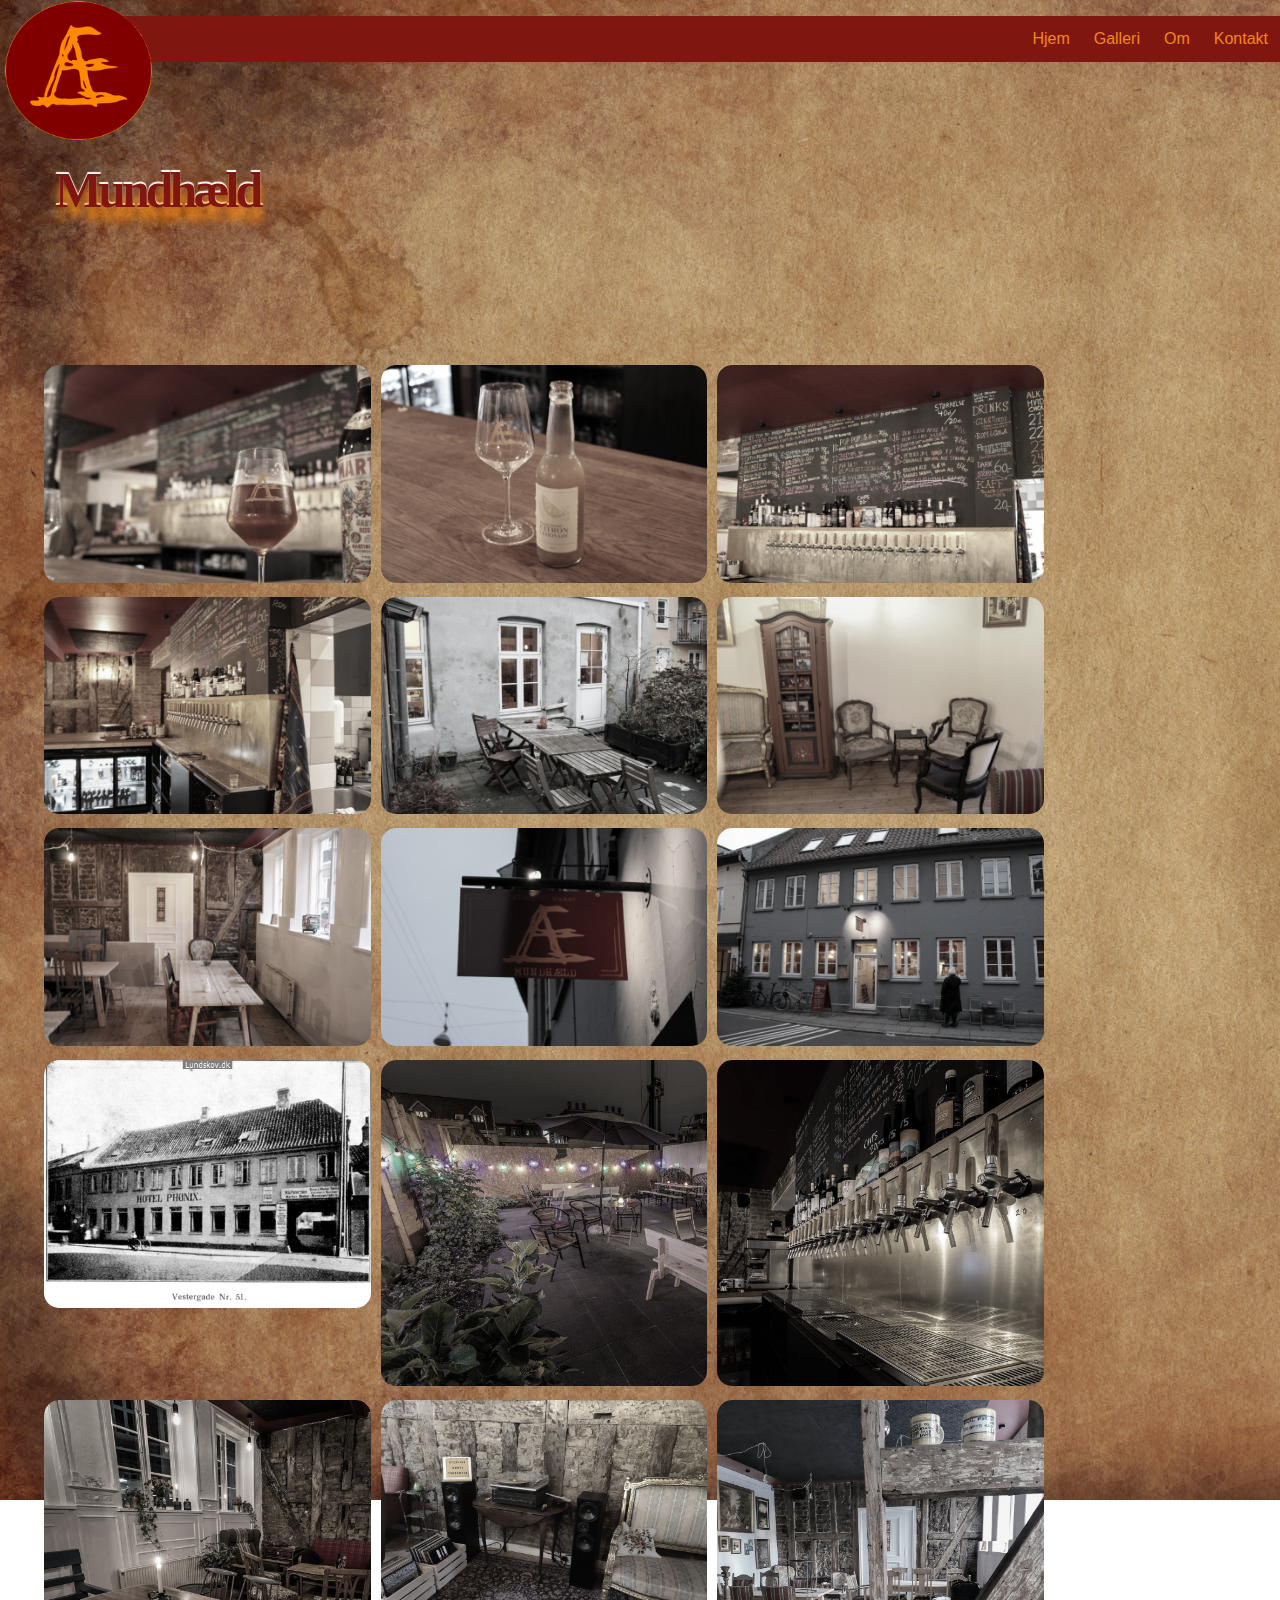
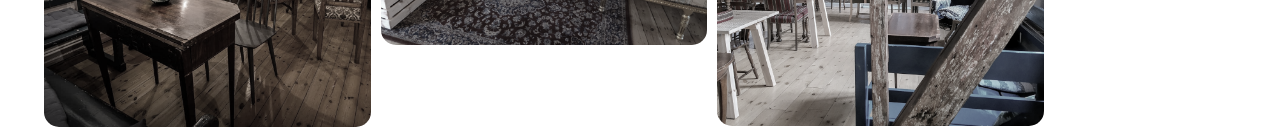
<file: galleri.html>
<!doctype html>
<html>
<head>
<meta charset="utf-8">
<title>galleri</title>
	<link href="style.css" rel="stylesheet" type="text/css">
</head>

<body>
	
<ul>
  <li style="float:right"><a href="kontakt.html">Kontakt</a></li>
	 <li style="float:right"><a href="Om.html">Om</a></li>
	  <li style="float: right" class="dropdown">
    <a href="javascript:void(0)" class="dropbtn">Galleri</a>
    <div class="dropdown-content">
      <a href="produkter.html">Nyheder</a>
      <a href="galleri.html">Mundhæld</a>
		 <li style="float:right"><a href="index.html">Hjem</a></li>
    </div>
  </li>
</ul>
			<div class="logo">
   <img logo src="img/MH Logo.png" width="375" height="357" alt="" />
</div>
	<h1> <span>Mundhæld</span></h1>
	

<div class="-fx-image-gal">

  <div class="-fx-gal-item">
    <div class="-fx-gal-image-thumb" tabindex="1">
      <img src="img/galleri1.jpg"/>
    </div>
    <div class="-fx-gal-image-big">
      <img src="img/galleri1.jpg" />
    </div>
  </div><!-- /-fx-gal-item -->

  <div class="-fx-gal-item">
    <div class="-fx-gal-image-thumb" tabindex="1">
      <img src="img/galleri2.jpg" />
    </div>
    <div class="-fx-gal-image-big">
      <img src="img/galleri2.jpg" />
		
    </div>
  </div><!-- /-fx-gal-item -->

  <div class="-fx-gal-item">
    <div class="-fx-gal-image-thumb" tabindex="1">
      <img src="img/galleri3.jpg" />
    </div>
    <div class="-fx-gal-image-big">
      <img src="img/galleri3.jpg" />
    </div>
  </div><!-- /-fx-gal-item -->
  <div class="-fx-gal-item">
    <div class="-fx-gal-image-thumb" tabindex="1">
      <img src="img/galleri4.jpg" />
	
    </div>
    <div class="-fx-gal-image-big">
      <img src="img/galleri4.jpg" />
    </div>
  </div><!-- /-fx-gal-item -->
	  <div class="-fx-gal-item">
    <div class="-fx-gal-image-thumb" tabindex="1">
      <img src="img/galleri5.jpg" />
    </div>
    <div class="-fx-gal-image-big">
      <img src="img/galleri5.jpg"/>
    </div>
  </div><!-- /-fx-gal-item -->
  <div class="-fx-gal-item">
    <div class="-fx-gal-image-thumb" tabindex="1">
      <img src="img/galleri6.jpg" />
    </div>
    <div class="-fx-gal-image-big">
      <img src="img/galleri6.jpg" />
    </div>
  </div><!-- /-fx-gal-item -->
	  <div class="-fx-gal-item">
    <div class="-fx-gal-image-thumb" tabindex="1">
      <img src="img/galleri7.jpg" />
    </div>
    <div class="-fx-gal-image-big">
      <img src="img/galleri7.jpg" />

    </div>
  </div><!-- /-fx-gal-item -->
		  <div class="-fx-gal-item">
    <div class="-fx-gal-image-thumb" tabindex="1">
      <img src="img/galleri8.jpg"/>
    </div>
    <div class="-fx-gal-image-big">
      <img src="img/galleri8.jpg"/>

    </div>
  </div><!-- /-fx-gal-item -->
			 <div class="-fx-gal-item">
    <div class="-fx-gal-image-thumb" tabindex="1">
      <img src="img/galleri9.jpg" />
    </div>
    <div class="-fx-gal-image-big">
      <img src="img/galleri9.jpg"/>

    </div>
  </div><!-- /-fx-gal-item -->
			  <div class="-fx-gal-item">
    <div class="-fx-gal-image-thumb" tabindex="1">
      <img src="img/galleri15.jpg" />
    </div>
    <div class="-fx-gal-image-big">
      <img src="img/galleri15.jpg"/>

    </div>
  </div><!-- /-fx-gal-item -->
	 <div class="-fx-gal-item">
    <div class="-fx-gal-image-thumb" tabindex="1">
      <img src="img/galleri11.jpg" />
    </div>
    <div class="-fx-gal-image-big">
      <img src="img/galleri11.jpg"/>

    </div>
  </div><!-- /-fx-gal-item -->
	 <div class="-fx-gal-item">
    <div class="-fx-gal-image-thumb" tabindex="1">
      <img src="img/galleri12.jpg" />
    </div>
    <div class="-fx-gal-image-big">
      <img src="img/galleri12.jpg"/>

    </div>
  </div><!-- /-fx-gal-item -->
		 <div class="-fx-gal-item">
    <div class="-fx-gal-image-thumb" tabindex="1">
      <img src="img/galleri13.jpg" />
    </div>
    <div class="-fx-gal-image-big">
      <img src="img/galleri13.jpg"/>

    </div>
  </div><!-- /-fx-gal-item -->
			 <div class="-fx-gal-item">
    <div class="-fx-gal-image-thumb" tabindex="1">
      <img src="img/galleri14.jpg" />
    </div>
    <div class="-fx-gal-image-big">
      <img src="img/galleri14.jpg"/>

    </div>
  </div><!-- /-fx-gal-item -->
			 <div class="-fx-gal-item">
    <div class="-fx-gal-image-thumb" tabindex="1">
      <img src="img/galeri10.jpg" />
    </div>
    <div class="-fx-gal-image-big">
      <img src="img/galeri10.jpg"/>

    </div>
  </div><!-- /-fx-gal-item -->

</div><!-- /gallery -->

<div style="height: 50vh"></div>
	
</body>
</html>
</file>
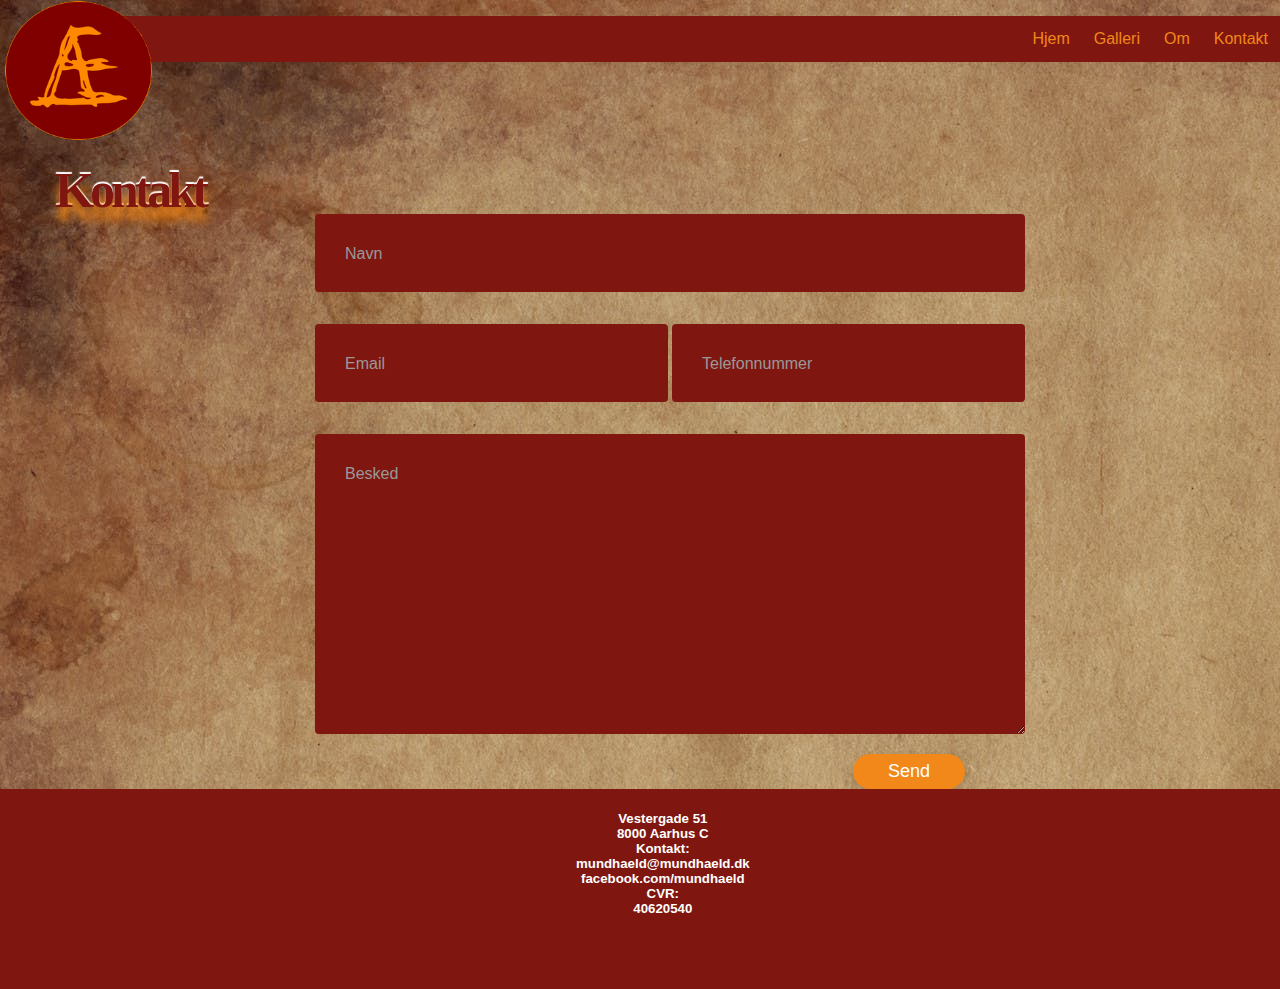
<file: kontakt.html>
<!doctype html>
<html>
<head>
<meta charset="utf-8">
<title>kontakt</title>
		<link href="style.css" rel="stylesheet" type="text/css">
</head>
	

	<body>
<div id="container">
<div id="main">
	
	
<ul>
  <li style="float:right"><a href="kontakt.html">Kontakt</a></li>
	 <li style="float:right"><a href="Om.html">Om</a></li>
	  <li style="float: right" class="dropdown">
    <a href="javascript:void(0)" class="dropbtn">Galleri</a>
    <div class="dropdown-content">
      <a href="produkter.html">Nyheder</a>
      <a href="galleri.html">Mundhæld</a>
		 <li style="float:right"><a href="index.html">Hjem</a></li>
    </div>
  </li>
</ul>
	

	<div class="row input-container">
			<div class="col-xs-12">
				<div class="styled-input wide">
					<input type="text" required />
					<label>Navn</label> 
				</div>
			</div>
			<div class="col-md-6 col-sm-12">
				<div class="styled-input">
					<input type="text" required />
					<label>Email</label> 
				</div>
			</div>
			<div class="col-md-6 col-sm-12">
				<div class="styled-input" style="float:right;">
					<input type="text" required />
					<label>Telefonnummer</label> 
				</div>
			</div>
			<div class="col-xs-12">
				<div class="styled-input wide">
					<textarea required></textarea>
					<label>Besked</label>
				</div>
			</div>
			<div class="col-xs-12">
				<div class="btn-lrg submit-btn">Send</div>
			</div>
	</div>
		
			<div class="logo">
   <img logo src="img/MH Logo.png" width="375" height="357" alt="" /> </div>
	
	<h1> <span>Kontakt</span></h1>
	
		</div>	
</div>

	<footer id="footer">
<h5>
	
	
	Vestergade 51
	<br>
	8000 Aarhus C
	<br>
	Kontakt:
	<br>
	mundhaeld@mundhaeld.dk
	<br>
	facebook.com/mundhaeld
	<br>
	CVR:
	<br>
	40620540
		</h5>
	</footer>


</body>
</html>
</file>
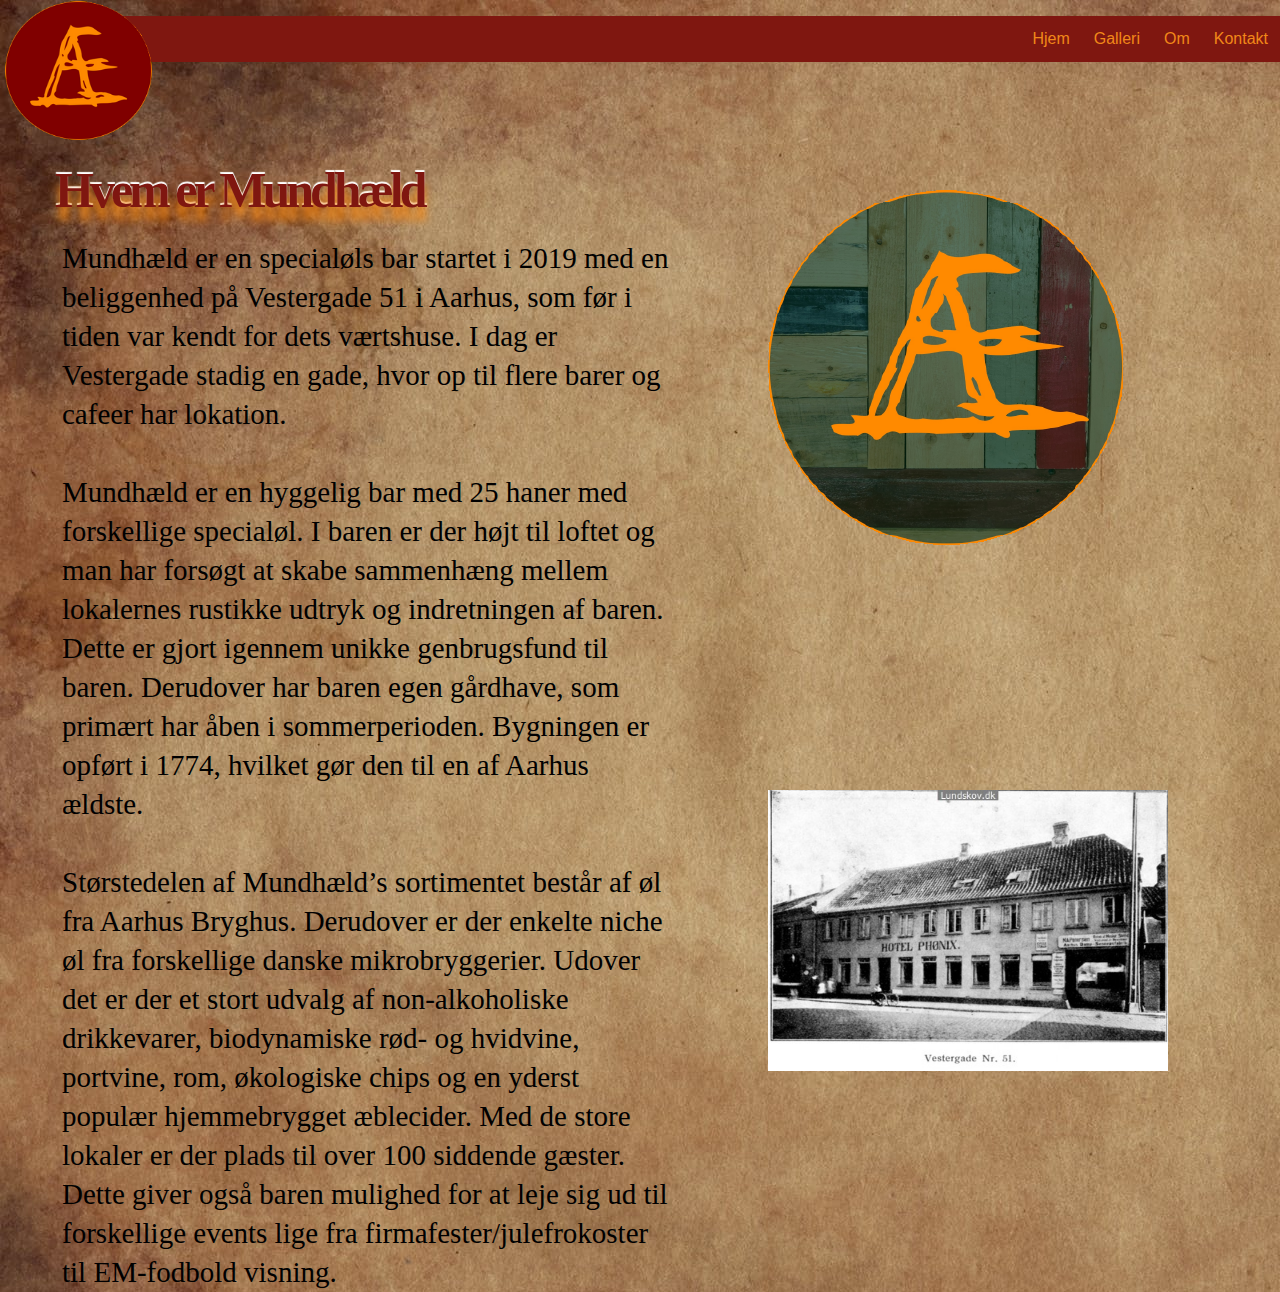
<file: om.html>
<!doctype html>
<html>
<head>
<meta charset="utf-8">
<title>om</title>
	<link href="style.css" rel="stylesheet" type="text/css">
</head>
	

	
	
	<body>

<ul>
  <li style="float:right"><a href="kontakt.html">Kontakt</a></li>
	 <li style="float:right"><a href="Om.html">Om</a></li>
	  <li style="float: right" class="dropdown">
    <a href="javascript:void(0)" class="dropbtn">Galleri</a>
    <div class="dropdown-content">
      <a href="produkter.html">Nyheder</a>
      <a href="galleri.html">Mundhæld</a>
		 <li style="float:right"><a href="index.html">Hjem</a></li>
    </div>
  </li>
</ul>
			<div class="logo">
   <img logo src="img/MH Logo.png" width="375" height="357" alt="" /> </div>
<img src="img/om1.png" class="responsiveimg6" width="356" height="355" alt=""/>
<img src="img/galleri15.jpg" class="responsiveimg7" width="400" height="281" alt=""/>
<h1> <span>Hvem er Mundhæld</span></h1>
<h4>Mundhæld er en specialøls bar startet i 2019 med en beliggenhed på Vestergade 51 i Aarhus, som før i tiden var kendt for dets værtshuse. I dag er Vestergade stadig en gade, hvor op til flere barer og cafeer har lokation.
	<br>
	<br>
	Mundhæld er en hyggelig bar med 25 haner med forskellige specialøl. I baren er der højt til loftet og man har forsøgt at skabe sammenhæng mellem lokalernes rustikke udtryk og indretningen af baren. Dette er gjort igennem unikke genbrugsfund til baren. Derudover har baren egen gårdhave, som primært har åben i sommerperioden. Bygningen er opført i 1774, hvilket gør den til en af Aarhus ældste.
	<br>
	<br>
		Størstedelen af Mundhæld’s sortimentet består af øl fra Aarhus Bryghus. Derudover er der enkelte niche øl fra forskellige danske mikrobryggerier. Udover det er der et stort udvalg af non-alkoholiske drikkevarer, biodynamiske rød- og hvidvine, portvine, rom, økologiske chips og en yderst populær hjemmebrygget æblecider. Med de store lokaler er der plads til over 100 siddende gæster. Dette giver også baren mulighed for at leje sig ud til forskellige events lige fra firmafester/julefrokoster til EM-fodbold visning.
	</h4>
	


	
</body>
</html>
</file>
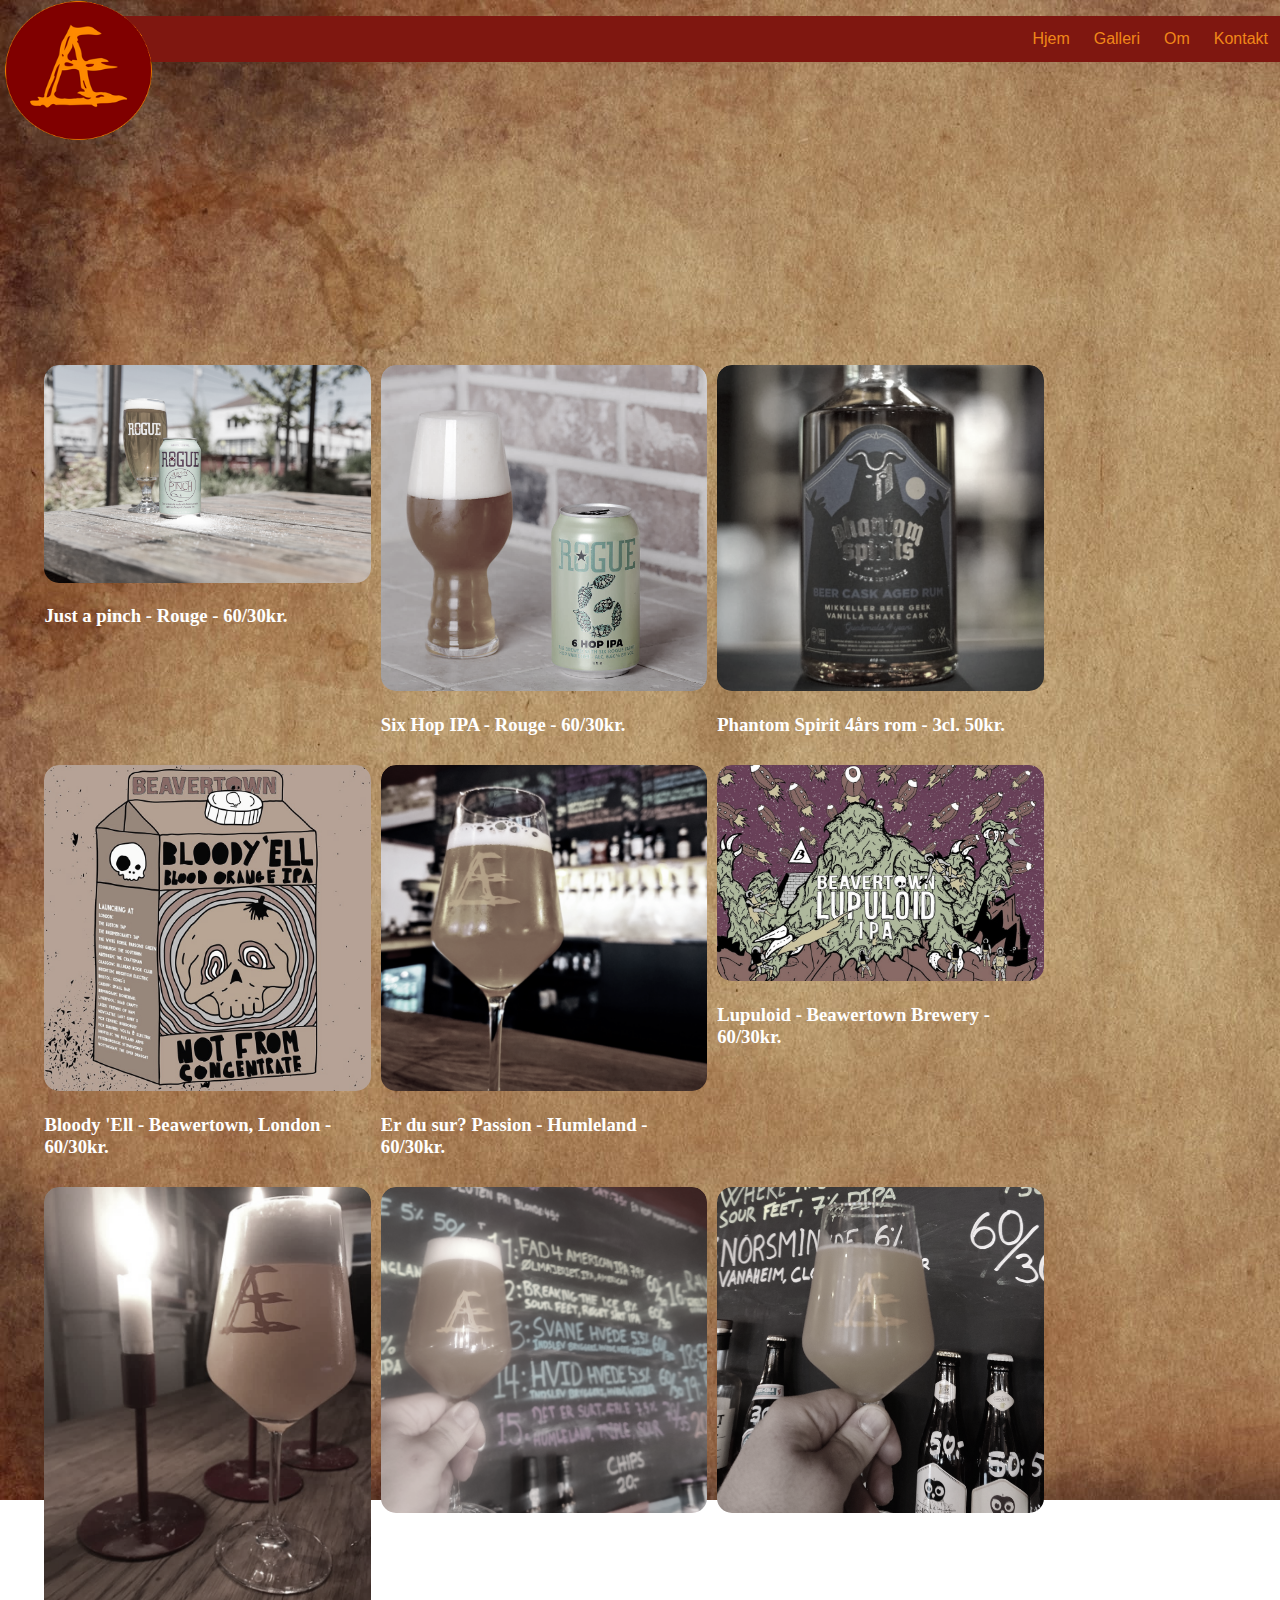
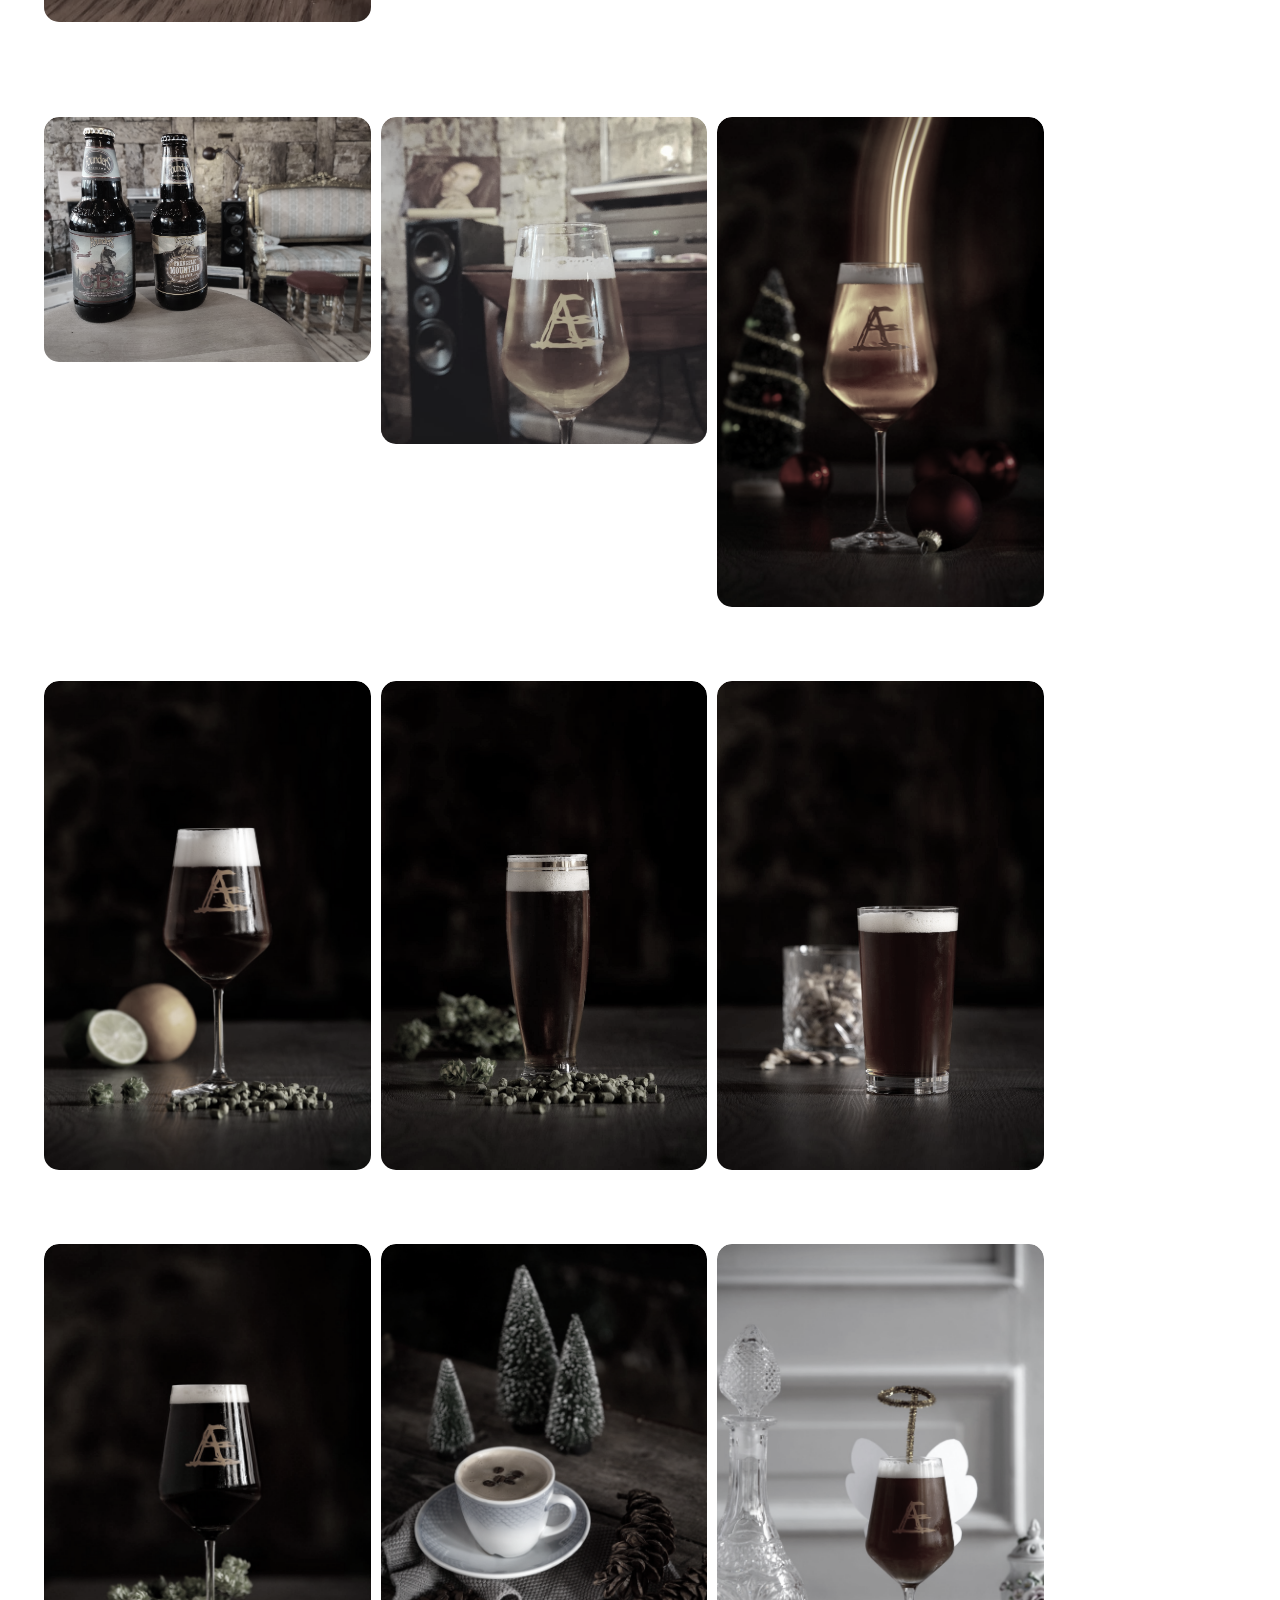
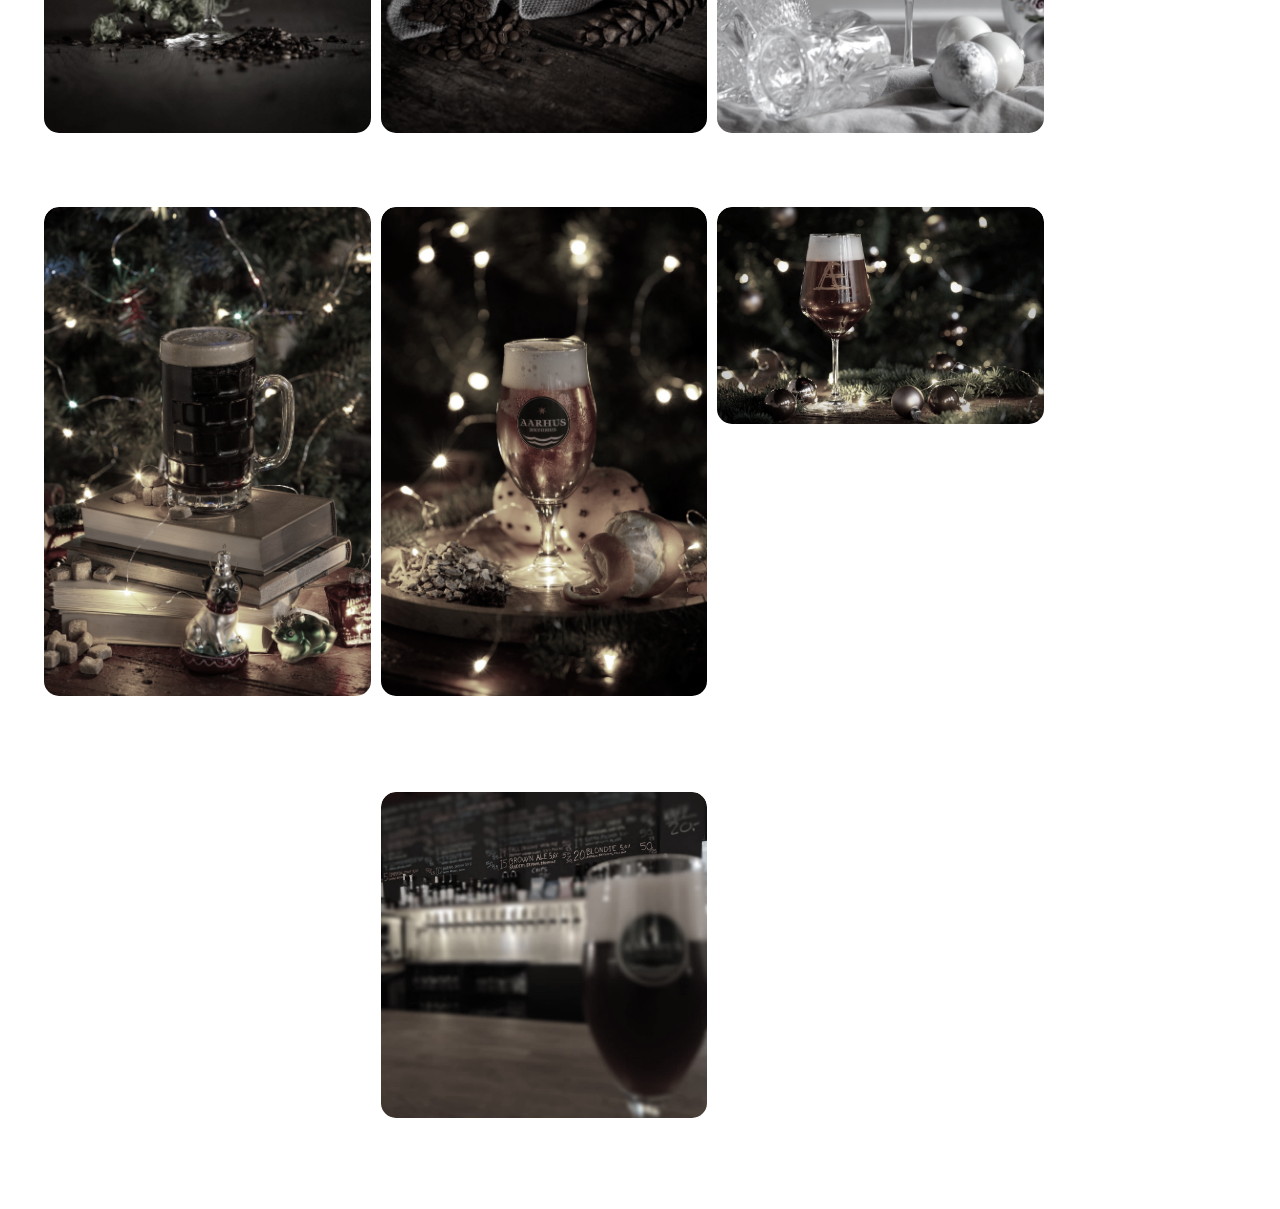
<file: produkter.html>
<!doctype html>
<html>
<head>
<meta charset="utf-8">
<title>produkter</title>
		<link href="style.css" rel="stylesheet" type="text/css">
</head>

	<body>

	<ul>
  <li style="float:right"><a href="kontakt.html">Kontakt</a></li>
	 <li style="float:right"><a href="Om.html">Om</a></li>
	  <li style="float: right" class="dropdown">
    <a href="javascript:void(0)" class="dropbtn">Galleri</a>
    <div class="dropdown-content">
      <a href="produkter.html">Nyheder</a>
      <a href="galleri.html">Mundhæld</a>
		 <li style="float:right"><a href="index.html">Hjem</a></li>
    </div>
  </li>
</ul>
		<div class="logo">
   <img logo src="img/MH Logo.png" width="375" height="357" alt="" /> </div>
	
	
<div class="-fx-image-gal">

  <div class="-fx-gal-item">
    <div class="-fx-gal-image-thumb" tabindex="1">
      <img src="img/produkt1.jpg"/>
		<h3>Just a pinch - Rouge - 60/30kr.</h3>
    </div>
    <div class="-fx-gal-image-big">
      <img src="img/produkt1.jpg"/>
    </div>
  </div><!-- /-fx-gal-item -->
	  <div class="-fx-gal-item">
    <div class="-fx-gal-image-thumb" tabindex="1">
      <img src="img/produkt2.jpg"/>
		<h3>Six Hop IPA - Rouge - 60/30kr. </h3>
    </div>
    <div class="-fx-gal-image-big">
      <img src="img/produkt2.jpg"/>
    </div>
  </div><!-- /-fx-gal-item -->
		  <div class="-fx-gal-item">
    <div class="-fx-gal-image-thumb" tabindex="1">
      <img src="img/produkt3.jpg"/>
		<h3>Phantom Spirit 4års rom - 3cl. 50kr.</h3>
    </div>
    <div class="-fx-gal-image-big">
      <img src="img/produkt3.jpg"/>
    </div>
  </div><!-- /-fx-gal-item -->
			  <div class="-fx-gal-item">
    <div class="-fx-gal-image-thumb" tabindex="1">
      <img src="img/produkt4.jpg"/>
		<h3>Bloody 'Ell - Beawertown, London - 60/30kr. </h3>
    </div>
    <div class="-fx-gal-image-big">
      <img src="img/produkt4.jpg"/>
    </div>
  </div><!-- /-fx-gal-item -->
				  <div class="-fx-gal-item">
    <div class="-fx-gal-image-thumb" tabindex="1">
      <img src="img/produkt5.jpg"/>
		<h3>Er du sur? Passion - Humleland - 60/30kr. </h3>
    </div>
    <div class="-fx-gal-image-big">
      <img src="img/produkt5.jpg"/>
    </div>
  </div><!-- /-fx-gal-item -->
					  <div class="-fx-gal-item">
    <div class="-fx-gal-image-thumb" tabindex="1">
      <img src="img/produkt6.jpg"/>
		<h3>Lupuloid - Beawertown Brewery - 60/30kr. </h3>
    </div>
    <div class="-fx-gal-image-big">
      <img src="img/produkt6.jpg"/>
    </div>
  </div><!-- /-fx-gal-item -->
						  <div class="-fx-gal-item">
    <div class="-fx-gal-image-thumb" tabindex="1">
      <img src="img/produkt7.jpg"/>
		<h3>Wildflower - Ebeltoft Gårdbryggeri - 60/30kr. </h3>
    </div>
    <div class="-fx-gal-image-big">
      <img src="img/produkt7.jpg"/>
    </div>
  </div><!-- /-fx-gal-item -->
					  <div class="-fx-gal-item">
    <div class="-fx-gal-image-thumb" tabindex="1">
      <img src="img/produkt8.jpg"/>
		<h3>American IPA - Ølmejeriet - 60/30kr. </h3>
    </div>
    <div class="-fx-gal-image-big">
      <img src="img/produkt8.jpg"/>
    </div>
  </div><!-- /-fx-gal-item -->
						  <div class="-fx-gal-item">
    <div class="-fx-gal-image-thumb" tabindex="1">
      <img src="img/produkt9.jpg"/>
		<h3>Norsminde cider - Vanaheim - 60/30kr </h3>
    </div>
    <div class="-fx-gal-image-big">
      <img src="img/produkt9.jpg"/>
    </div>
  </div><!-- /-fx-gal-item -->
							  <div class="-fx-gal-item">
    <div class="-fx-gal-image-thumb" tabindex="1">
      <img src="img/produkt10.jpg"/>
		<h3>Canadian Breakfast Stout - Founders - 80kr. </h3>
    </div>
    <div class="-fx-gal-image-big">
      <img src="img/produkt10.jpg"/>
    </div>
  </div><!-- /-fx-gal-item -->
								  <div class="-fx-gal-item">
    <div class="-fx-gal-image-thumb" tabindex="1">
      <img src="img/produkt11.jpg"/>
		<h3>Accidental spring' - Aarhus bryghus - 50/25kr. </h3>
    </div>
    <div class="-fx-gal-image-big">
      <img src="img/produkt11.jpg"/>
    </div>
  </div><!-- /-fx-gal-item -->
									  <div class="-fx-gal-item">
    <div class="-fx-gal-image-thumb" tabindex="1">
      <img src="img/produkt12.jpg"/>
		<h3>Extra Pilsner - Aarhus Bryghus </h3>
    </div>
    <div class="-fx-gal-image-big">
      <img src="img/produkt12.jpg"/>
    </div>
  </div><!-- /-fx-gal-item -->
										  <div class="-fx-gal-item">
    <div class="-fx-gal-image-thumb" tabindex="1">
      <img src="img/produkt13.jpg"/>
		<h3>NEIPA - Aarhus Bryghus</h3>
    </div>
    <div class="-fx-gal-image-big">
      <img src="img/produkt13.jpg"/>
    </div>
  </div><!-- /-fx-gal-item -->
											  <div class="-fx-gal-item">
    <div class="-fx-gal-image-thumb" tabindex="1">
      <img src="img/produkt14.jpg"/>
		<h3>Celebration - Aarhus Bryghus</h3>
    </div>
    <div class="-fx-gal-image-big">
      <img src="img/produkt14.jpg"/>
    </div>
  </div><!-- /-fx-gal-item -->
												  <div class="-fx-gal-item">
    <div class="-fx-gal-image-thumb" tabindex="1">
      <img src="img/produkt15.jpg"/>
		<h3>Tribute - Aarhus Bryghus </h3>
    </div>
    <div class="-fx-gal-image-big">
      <img src="img/produkt15.jpg"/>
    </div>
  </div><!-- /-fx-gal-item -->
													  <div class="-fx-gal-item">
    <div class="-fx-gal-image-thumb" tabindex="1">
      <img src="img/produkt16.jpg"/>
		<h3>Jule IPA - Aarhus Bryghus</h3>
    </div>
    <div class="-fx-gal-image-big">
      <img src="img/produkt16.jpg"/>
    </div>
  </div><!-- /-fx-gal-item -->
														  <div class="-fx-gal-item">
    <div class="-fx-gal-image-thumb" tabindex="1">
      <img src="img/produkt17.jpg"/>
		<h3>Black Monster - Aarhus Bryghus</h3>
    </div>
    <div class="-fx-gal-image-big">
      <img src="img/produkt17.jpg"/>
    </div>
  </div><!-- /-fx-gal-item -->
															  <div class="-fx-gal-item">
    <div class="-fx-gal-image-thumb" tabindex="1">
      <img src="img/produkt18.jpg"/>
		<h3>Det Tynde Øl - Aarhus Bryghus - 1%alk.</h3>
    </div>
    <div class="-fx-gal-image-big">
      <img src="img/produkt18.jpg"/>
    </div>
  </div><!-- /-fx-gal-item -->
																  <div class="-fx-gal-item">
    <div class="-fx-gal-image-thumb" tabindex="1">
      <img src="img/produkt19.jpg"/>
		<h3>Russian Imperial Stout - Aarhus Bryghus</h3>
    </div>
    <div class="-fx-gal-image-big">
      <img src="img/produkt19.jpg"/>
    </div>
  </div><!-- /-fx-gal-item -->
																	  <div class="-fx-gal-item">
    <div class="-fx-gal-image-thumb" tabindex="1">
      <img src="img/produkt20.jpg"/>
		<h3>Julebryg - Aarhus Bryghus</h3>
    </div>
    <div class="-fx-gal-image-big">
      <img src="img/produkt20.jpg"/>
    </div>
  </div><!-- /-fx-gal-item -->
																		  <div class="-fx-gal-item">
    <div class="-fx-gal-image-thumb" tabindex="1">
      <img src="img/produkt21.jpg"/>
		<h3>Klosterbryg - Aarhus Bryghus</h3>
    </div>
    <div class="-fx-gal-image-big">
      <img src="img/produkt21.jpg"/>
    </div>
  </div><!-- /-fx-gal-item -->
																			  <div class="-fx-gal-item">
    <div class="-fx-gal-image-thumb" tabindex="1">
      <img src="img/produkt23.jpg"/>
		<h3>Brown Ale - Randers og Raasted Bryghus</h3>
    </div>
    <div class="-fx-gal-image-big">
      <img src="img/produkt23.jpg"/>
    </div>
  </div><!-- /-fx-gal-item -->
	</div><!-- /gallery -->

<div style="height: 50vh"></div>
	

</body>
</html>
</file>
<file: style.css>
@charset "utf-8";
/* CSS Document */


/* media query for overskrifter*/
@media screen and (max-width: 400px) {

h1 { width: 70%; }
	
h5 { width: 80%; }
.shape{width: 80%;}
	
.flex-container { flex-direction: columns;}
}

 body{
background-image: url("img/pexels-photo-235985.jpeg");
background-repeat: no-repeat;
background-attachment: fixed;
font-family: 'Poppins', sans-serif;
background-color: transparent;
height:100%; 
margin: 0;
padding: 0;
}
#container{
	min-height: 100%;
}
#main{
	owerflow: auto;
	padding-bottom: 100px;

}
#footer{
	background-color: #7F1710;
	position: relative;
	height: 200px;
	margin-top: -100px;
	clear: both;
}





@media screen and (max-width: 767px) {
	body {
		flex-direction: column-reverse;
	}
}





/* logo*/
div.logo img{
position: absolute;

top: 1px;
left: 5px;
width: 147px;
height: 139px;
opacity: 1;
}

/* Info kasse*/
.responsiveimg {
	position: absolute;
	top: 130px;
	left: 64%;

}

/* iconer */
.responsiveimg2 {
	position: absolute;
	top: 45%;
	left: 5%;

}
.responsiveimg3 {
	position: absolute;
	top: 60%;
	left: 5%;

}
.responsiveimg4 {
	position: absolute;
	top: 75%;
	left: 5%;

}
/* Hvad er på fad */
.responsiveimg5 {
	position: absolute;
	top: 700px;
	left: 5%;

}
/* om billeder*/
.responsiveimg6 {
	position: absolute;
	top: 190px;
	left: 60%;

}

.responsiveimg7 {
	position: absolute;
	top: 790px;
	left: 60%;

}

/* Galleri */
.-fx-image-gal {
	position: absolute;
	top: 40%;
  display: flex;
  flex-wrap: wrap;
  justify-content: center;
  width: 85%; 
  margin: 0px auto;
}
.-fx-gal-item {
  width: 30%;
  margin: 5px;
  overflow: hidden;
  border-radius: 15px;
}

.-fx-gal-image-thumb img {
  width: 100%;
  border-radius: 15px;
  cursor: pointer;
  -webkit-filter: grayscale(80%);
  -moz-filter: grayscale(80%);
  filter: grayscale(80%);
  transition: all 0.3s ease;
}

.-fx-gal-image-thumb:hover img {
  width: 100%;
  cursor: pointer;
  -webkit-filter: grayscale(0%);
  -moz-filter: grayscale(0%);
  filter: grayscale(0%);

  transform: scale(1.2);
  transition: all 0.5s ease;
}

.-fx-gal-image-thumb:focus + .-fx-gal-image-big {
  display: block;
}

.-fx-gal-image-big {
  display: none;
  position: fixed;
  top: 0;
  left: 0;
  background-color: rgba(5, 10, 15, 0.8);
  overflow: hidden;
  height: 100vh;
  width: 100vw;
  z-index: 999;
  transition: all 0.3s ease;
}

.-fx-gal-image-big img {
  max-width: 90vw;
  position: absolute;
  box-shadow: 0px 0px 800px 40px rgba(0, 0, 0, 0.9);
  left: 50%;
  top: 50%;
  transform: translate(-50%, -50%);
	background-color: white;
}

/* Overskrifter */

h1 {
 
  font-family: "Paytone One";
  color: #202020;
  letter-spacing: -2px;
}

h1 span {
	position: absolute;
	top: 150px;
	left: 55px;
  display: block;

  font-size: 50px;
  line-height: 80px;
  color: #7F1710;
  text-shadow: 0 13.36px 8.896px #F18819,0 -2px 1px #fff;
  letter-spacing: -4px;
}
h2 {
 
  font-family: "Paytone One";
  color: #202020;
  letter-spacing: -2px;
}
h2 span {
  position: absolute;
	top: 600px;
	left: 55px;
	display: block;
  
  font-size: 50px;
  line-height: 80px;
  color: #7F1710;
  text-shadow: 0 13.36px 8.896px #F18819,0 -2px 1px #fff;
  letter-spacing: -4px;
}
h3{
	color: #fff;
	font-family: "Paytone One";
}
h4{
position: absolute;
top: 200px;
left: 62px;
width: 48%;
height: 100px;
text-align: left;
font: normal normal normal 29px/39px Segoe UI;
letter-spacing: 0px;
color: black;
opacity: 1;
}
h5{
		position: absolute;
		color: #FFFFFF;
		font: normal normal normal 29/39px Segoe UI;
		left: 45%
	
}
h5 {text-align: center;}

/* menu*/
ul {
  list-style-type: none;
	
  margin-left: 120px;
  padding: 0;
  overflow: hidden;
  background-color: #7F1710;
}
li {
  float: left;
}
li a, .dropbtn {
  display: inline-block;
  color: #F18819;
  text-align: center;
  padding: 14px 12px;
  text-decoration: none;
}
li a:hover, .dropdown:hover .dropbtn {
  background-color: #fff;
}
li.dropdown {
  display: inline-block;
}
.dropdown-content {
  display: none;
  position: absolute;
  background-color: #7F1710;
  min-width: 160px;
  box-shadow: 0px 8px 16px 0px rgba(0,0,0,0.2);
  z-index: 1;
}
.dropdown-content a {
  color: #F18819;
  padding: 12px 16px;
  text-decoration: none;
  display: block;
  text-align: left;
}
.dropdown-content a:hover {background-color: #fff;}
.dropdown:hover .dropdown-content {
  display: block;
}

/* kontakt form */

input:focus ~ label, textarea:focus ~ label, input:valid ~ label, textarea:valid ~ label {
    font-size: 0.75em;
    color: #999;
    top: -5px;
    -webkit-transition: all 0.225s ease;
    transition: all 0.225s ease;
}

.styled-input {
    float: left;
    width: 293px;
    margin: 1rem 0;
    position: relative;
    border-radius: 4px;
}

@media only screen and (max-width: 768px){
    .styled-input {
        width:100%;
    }
}

.styled-input label {
    color: #999;
    padding: 1.3rem 30px 1rem 30px;
    position: absolute;
    top: 10px;
    left: 0;
    -webkit-transition: all 0.25s ease;
    transition: all 0.25s ease;
    pointer-events: none;
}

.styled-input.wide { 
    width: 650px;
    max-width: 100%;
}

input,
textarea {
    padding: 30px;
    border: 0;
    width: 100%;
    font-size: 1rem;
    background-color: #7F1710;
    color: white;
    border-radius: 4px;
}

input:focus,
textarea:focus { outline: 0; }

input:focus ~ span,
textarea:focus ~ span {
    width: 100%;
    -webkit-transition: all 0.075s ease;
    transition: all 0.075s ease;
}

textarea {
    width: 100%;
    min-height: 15em;
}

.input-container {
    width: 650px;
    max-width: 100%;
    margin: 20px auto 25px auto;
}

.submit-btn {
    float: right;
    padding: 7px 35px;
    border-radius: 60px;
    display: inline-block;
    background-color: #F18819;
    color: white;
    font-size: 18px;
    cursor: pointer;
    box-shadow: 0 2px 5px 0 rgba(0,0,0,0.06),
              0 2px 10px 0 rgba(0,0,0,0.07);
    -webkit-transition: all 300ms ease;
    transition: all 300ms ease;
}

.submit-btn:hover {
    transform: translateY(1px);
    box-shadow: 0 1px 1px 0 rgba(0,0,0,0.10),
              0 1px 1px 0 rgba(0,0,0,0.09);
}

@media (max-width: 768px) {
    .submit-btn {
        width:100%;
        float: none;
        text-align:center;
    }
}


input[type=checkbox] + label {
  color: #ccc;
  font-style: italic;
} 

input[type=checkbox]:checked + label {
  color: #f00;
  font-style: normal;
}
</file>
